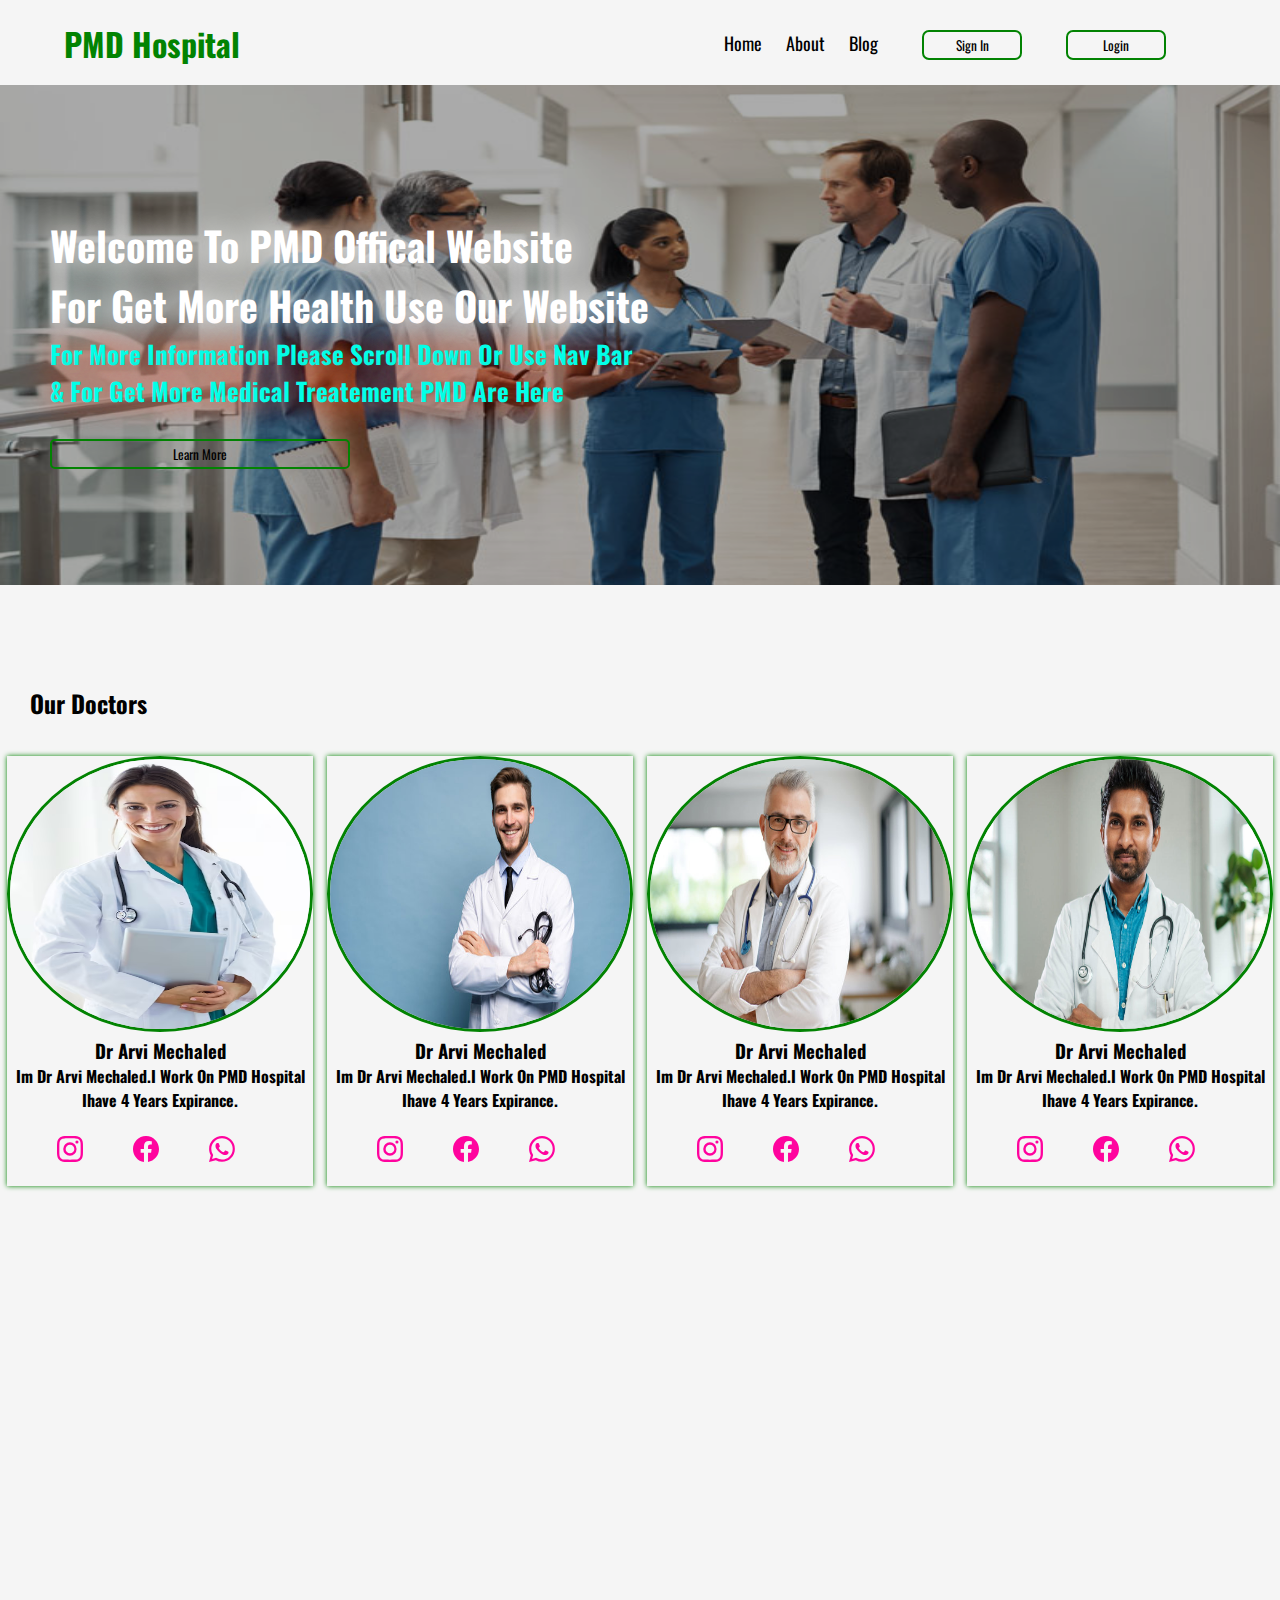
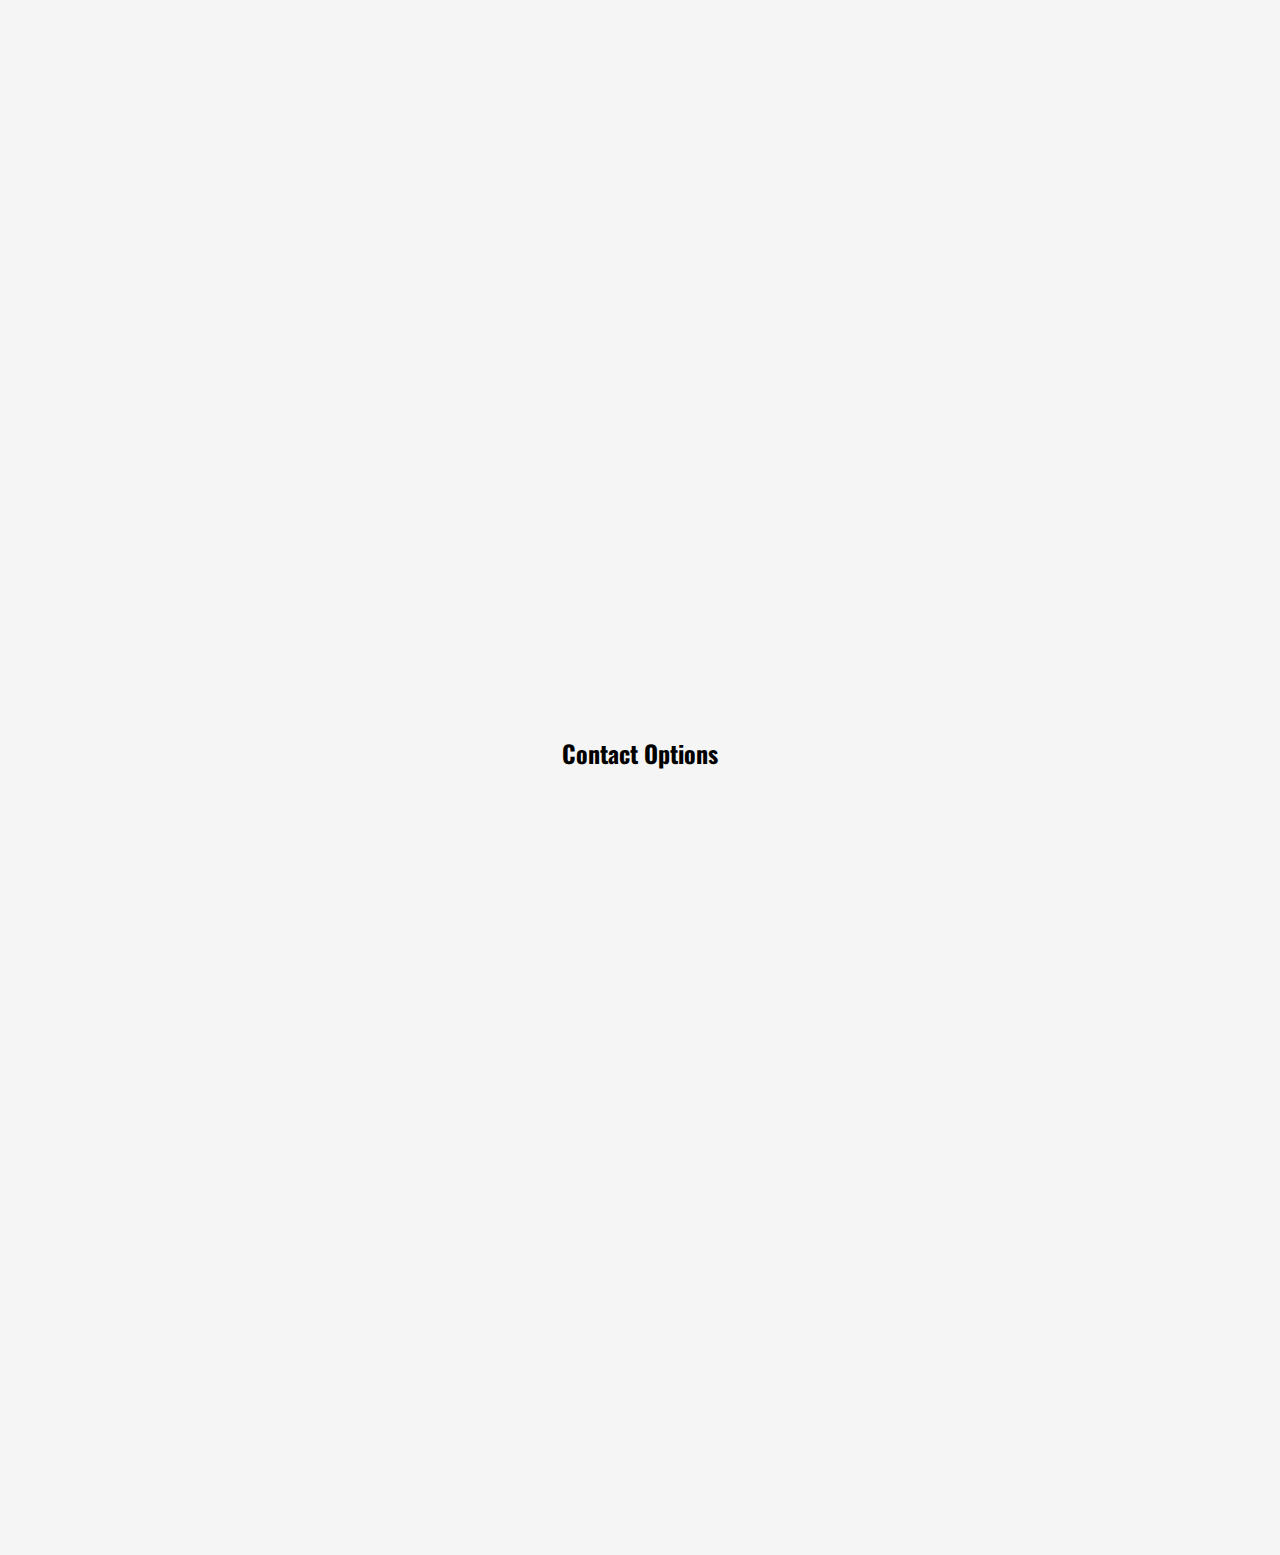
<file: hospital/index.html>
<!DOCTYPE html>
<html>
    <head>
        <link rel="preconnect" href="https://fonts.googleapis.com">
<link rel="preconnect" href="https://fonts.gstatic.com" crossorigin>
<link href="https://fonts.googleapis.com/css2?family=Oswald:wght@200..700&display=swap" rel="stylesheet">
        <title>PMD Hospital</title>
<link rel="stylesheet" href="style/main-style.css">
<link rel="icon" href="img/icon.png">
    </head>
    <body onload="anime()" id="body">

<div class="nav_bar">
    <div class="logo">
        <h1>PMD Hospital</h1>
    </div>

    <div class="button">
        <a href="#">Home</a>
        <a href="#">About</a>
        <a href="#">Blog</a>
        <button>Sign In</button>
        <button>Login</button>
    </div>

</div>


<div class="home_ui">
    <div id="text" class="text_part">
        <h1>Welcome To PMD Offical Website</h1>
        <h1>For Get More Health Use Our Website</h1>
        <h2>For More Information Please Scroll Down Or Use Nav Bar <br>
            & For Get More Medical Treatement PMD Are Here
        </h2>
        <button>Learn More</button>
    </div>
    <img src="img/img.jpg">
</div>


<div class="about">

<h2 style="margin-left:30px;">Our Doctors</h2>

<div class="flex_part">


    <div class="doctor">
<img src="img/d1.avif">
<h3>Dr Arvi Mechaled</h3>
<h4>Im Dr Arvi Mechaled.I Work On PMD Hospital<br>
    Ihave 4 Years Expirance.
</h4>
<br>

<div class="social_media">
    <svg xmlns="http://www.w3.org/2000/svg" width="26" height="26" fill="currentColor" class="bi bi-instagram" viewBox="0 0 16 16">
        <path d="M8 0C5.829 0 5.556.01 4.703.048 3.85.088 3.269.222 2.76.42a3.9 3.9 0 0 0-1.417.923A3.9 3.9 0 0 0 .42 2.76C.222 3.268.087 3.85.048 4.7.01 5.555 0 5.827 0 8.001c0 2.172.01 2.444.048 3.297.04.852.174 1.433.372 1.942.205.526.478.972.923 1.417.444.445.89.719 1.416.923.51.198 1.09.333 1.942.372C5.555 15.99 5.827 16 8 16s2.444-.01 3.298-.048c.851-.04 1.434-.174 1.943-.372a3.9 3.9 0 0 0 1.416-.923c.445-.445.718-.891.923-1.417.197-.509.332-1.09.372-1.942C15.99 10.445 16 10.173 16 8s-.01-2.445-.048-3.299c-.04-.851-.175-1.433-.372-1.941a3.9 3.9 0 0 0-.923-1.417A3.9 3.9 0 0 0 13.24.42c-.51-.198-1.092-.333-1.943-.372C10.443.01 10.172 0 7.998 0zm-.717 1.442h.718c2.136 0 2.389.007 3.232.046.78.035 1.204.166 1.486.275.373.145.64.319.92.599s.453.546.598.92c.11.281.24.705.275 1.485.039.843.047 1.096.047 3.231s-.008 2.389-.047 3.232c-.035.78-.166 1.203-.275 1.485a2.5 2.5 0 0 1-.599.919c-.28.28-.546.453-.92.598-.28.11-.704.24-1.485.276-.843.038-1.096.047-3.232.047s-2.39-.009-3.233-.047c-.78-.036-1.203-.166-1.485-.276a2.5 2.5 0 0 1-.92-.598 2.5 2.5 0 0 1-.6-.92c-.109-.281-.24-.705-.275-1.485-.038-.843-.046-1.096-.046-3.233s.008-2.388.046-3.231c.036-.78.166-1.204.276-1.486.145-.373.319-.64.599-.92s.546-.453.92-.598c.282-.11.705-.24 1.485-.276.738-.034 1.024-.044 2.515-.045zm4.988 1.328a.96.96 0 1 0 0 1.92.96.96 0 0 0 0-1.92m-4.27 1.122a4.109 4.109 0 1 0 0 8.217 4.109 4.109 0 0 0 0-8.217m0 1.441a2.667 2.667 0 1 1 0 5.334 2.667 2.667 0 0 1 0-5.334"/>
      </svg>

      <svg xmlns="http://www.w3.org/2000/svg" width="26" height="26" fill="currentColor" class="bi bi-facebook" viewBox="0 0 16 16">
        <path d="M16 8.049c0-4.446-3.582-8.05-8-8.05C3.58 0-.002 3.603-.002 8.05c0 4.017 2.926 7.347 6.75 7.951v-5.625h-2.03V8.05H6.75V6.275c0-2.017 1.195-3.131 3.022-3.131.876 0 1.791.157 1.791.157v1.98h-1.009c-.993 0-1.303.621-1.303 1.258v1.51h2.218l-.354 2.326H9.25V16c3.824-.604 6.75-3.934 6.75-7.951"/>
      </svg>

      <svg xmlns="http://www.w3.org/2000/svg" width="26" height="26" fill="currentColor" class="bi bi-whatsapp" viewBox="0 0 16 16">
        <path d="M13.601 2.326A7.85 7.85 0 0 0 7.994 0C3.627 0 .068 3.558.064 7.926c0 1.399.366 2.76 1.057 3.965L0 16l4.204-1.102a7.9 7.9 0 0 0 3.79.965h.004c4.368 0 7.926-3.558 7.93-7.93A7.9 7.9 0 0 0 13.6 2.326zM7.994 14.521a6.6 6.6 0 0 1-3.356-.92l-.24-.144-2.494.654.666-2.433-.156-.251a6.56 6.56 0 0 1-1.007-3.505c0-3.626 2.957-6.584 6.591-6.584a6.56 6.56 0 0 1 4.66 1.931 6.56 6.56 0 0 1 1.928 4.66c-.004 3.639-2.961 6.592-6.592 6.592m3.615-4.934c-.197-.099-1.17-.578-1.353-.646-.182-.065-.315-.099-.445.099-.133.197-.513.646-.627.775-.114.133-.232.148-.43.05-.197-.1-.836-.308-1.592-.985-.59-.525-.985-1.175-1.103-1.372-.114-.198-.011-.304.088-.403.087-.088.197-.232.296-.346.1-.114.133-.198.198-.33.065-.134.034-.248-.015-.347-.05-.099-.445-1.076-.612-1.47-.16-.389-.323-.335-.445-.34-.114-.007-.247-.007-.38-.007a.73.73 0 0 0-.529.247c-.182.198-.691.677-.691 1.654s.71 1.916.81 2.049c.098.133 1.394 2.132 3.383 2.992.47.205.84.326 1.129.418.475.152.904.129 1.246.08.38-.058 1.171-.48 1.338-.943.164-.464.164-.86.114-.943-.049-.084-.182-.133-.38-.232"/>
      </svg>

</div>

</div>



<div class="doctor">
    <img src="img/d2.jpg">
    <h3>Dr Arvi Mechaled</h3>
    <h4>Im Dr Arvi Mechaled.I Work On PMD Hospital<br>
        Ihave 4 Years Expirance.
    </h4>
    <br>

<div class="social_media">
    <svg xmlns="http://www.w3.org/2000/svg" width="26" height="26" fill="currentColor" class="bi bi-instagram" viewBox="0 0 16 16">
        <path d="M8 0C5.829 0 5.556.01 4.703.048 3.85.088 3.269.222 2.76.42a3.9 3.9 0 0 0-1.417.923A3.9 3.9 0 0 0 .42 2.76C.222 3.268.087 3.85.048 4.7.01 5.555 0 5.827 0 8.001c0 2.172.01 2.444.048 3.297.04.852.174 1.433.372 1.942.205.526.478.972.923 1.417.444.445.89.719 1.416.923.51.198 1.09.333 1.942.372C5.555 15.99 5.827 16 8 16s2.444-.01 3.298-.048c.851-.04 1.434-.174 1.943-.372a3.9 3.9 0 0 0 1.416-.923c.445-.445.718-.891.923-1.417.197-.509.332-1.09.372-1.942C15.99 10.445 16 10.173 16 8s-.01-2.445-.048-3.299c-.04-.851-.175-1.433-.372-1.941a3.9 3.9 0 0 0-.923-1.417A3.9 3.9 0 0 0 13.24.42c-.51-.198-1.092-.333-1.943-.372C10.443.01 10.172 0 7.998 0zm-.717 1.442h.718c2.136 0 2.389.007 3.232.046.78.035 1.204.166 1.486.275.373.145.64.319.92.599s.453.546.598.92c.11.281.24.705.275 1.485.039.843.047 1.096.047 3.231s-.008 2.389-.047 3.232c-.035.78-.166 1.203-.275 1.485a2.5 2.5 0 0 1-.599.919c-.28.28-.546.453-.92.598-.28.11-.704.24-1.485.276-.843.038-1.096.047-3.232.047s-2.39-.009-3.233-.047c-.78-.036-1.203-.166-1.485-.276a2.5 2.5 0 0 1-.92-.598 2.5 2.5 0 0 1-.6-.92c-.109-.281-.24-.705-.275-1.485-.038-.843-.046-1.096-.046-3.233s.008-2.388.046-3.231c.036-.78.166-1.204.276-1.486.145-.373.319-.64.599-.92s.546-.453.92-.598c.282-.11.705-.24 1.485-.276.738-.034 1.024-.044 2.515-.045zm4.988 1.328a.96.96 0 1 0 0 1.92.96.96 0 0 0 0-1.92m-4.27 1.122a4.109 4.109 0 1 0 0 8.217 4.109 4.109 0 0 0 0-8.217m0 1.441a2.667 2.667 0 1 1 0 5.334 2.667 2.667 0 0 1 0-5.334"/>
      </svg>

      <svg xmlns="http://www.w3.org/2000/svg" width="26" height="26" fill="currentColor" class="bi bi-facebook" viewBox="0 0 16 16">
        <path d="M16 8.049c0-4.446-3.582-8.05-8-8.05C3.58 0-.002 3.603-.002 8.05c0 4.017 2.926 7.347 6.75 7.951v-5.625h-2.03V8.05H6.75V6.275c0-2.017 1.195-3.131 3.022-3.131.876 0 1.791.157 1.791.157v1.98h-1.009c-.993 0-1.303.621-1.303 1.258v1.51h2.218l-.354 2.326H9.25V16c3.824-.604 6.75-3.934 6.75-7.951"/>
      </svg>

      <svg xmlns="http://www.w3.org/2000/svg" width="26" height="26" fill="currentColor" class="bi bi-whatsapp" viewBox="0 0 16 16">
        <path d="M13.601 2.326A7.85 7.85 0 0 0 7.994 0C3.627 0 .068 3.558.064 7.926c0 1.399.366 2.76 1.057 3.965L0 16l4.204-1.102a7.9 7.9 0 0 0 3.79.965h.004c4.368 0 7.926-3.558 7.93-7.93A7.9 7.9 0 0 0 13.6 2.326zM7.994 14.521a6.6 6.6 0 0 1-3.356-.92l-.24-.144-2.494.654.666-2.433-.156-.251a6.56 6.56 0 0 1-1.007-3.505c0-3.626 2.957-6.584 6.591-6.584a6.56 6.56 0 0 1 4.66 1.931 6.56 6.56 0 0 1 1.928 4.66c-.004 3.639-2.961 6.592-6.592 6.592m3.615-4.934c-.197-.099-1.17-.578-1.353-.646-.182-.065-.315-.099-.445.099-.133.197-.513.646-.627.775-.114.133-.232.148-.43.05-.197-.1-.836-.308-1.592-.985-.59-.525-.985-1.175-1.103-1.372-.114-.198-.011-.304.088-.403.087-.088.197-.232.296-.346.1-.114.133-.198.198-.33.065-.134.034-.248-.015-.347-.05-.099-.445-1.076-.612-1.47-.16-.389-.323-.335-.445-.34-.114-.007-.247-.007-.38-.007a.73.73 0 0 0-.529.247c-.182.198-.691.677-.691 1.654s.71 1.916.81 2.049c.098.133 1.394 2.132 3.383 2.992.47.205.84.326 1.129.418.475.152.904.129 1.246.08.38-.058 1.171-.48 1.338-.943.164-.464.164-.86.114-.943-.049-.084-.182-.133-.38-.232"/>
      </svg>

</div>
    </div>



    <div class="doctor">
        <img src="img/d3.jpg">
        <h3>Dr Arvi Mechaled</h3>
        <h4>Im Dr Arvi Mechaled.I Work On PMD Hospital<br>
            Ihave 4 Years Expirance.
        </h4>
        <br>

<div class="social_media">
    <svg xmlns="http://www.w3.org/2000/svg" width="26" height="26" fill="currentColor" class="bi bi-instagram" viewBox="0 0 16 16">
        <path d="M8 0C5.829 0 5.556.01 4.703.048 3.85.088 3.269.222 2.76.42a3.9 3.9 0 0 0-1.417.923A3.9 3.9 0 0 0 .42 2.76C.222 3.268.087 3.85.048 4.7.01 5.555 0 5.827 0 8.001c0 2.172.01 2.444.048 3.297.04.852.174 1.433.372 1.942.205.526.478.972.923 1.417.444.445.89.719 1.416.923.51.198 1.09.333 1.942.372C5.555 15.99 5.827 16 8 16s2.444-.01 3.298-.048c.851-.04 1.434-.174 1.943-.372a3.9 3.9 0 0 0 1.416-.923c.445-.445.718-.891.923-1.417.197-.509.332-1.09.372-1.942C15.99 10.445 16 10.173 16 8s-.01-2.445-.048-3.299c-.04-.851-.175-1.433-.372-1.941a3.9 3.9 0 0 0-.923-1.417A3.9 3.9 0 0 0 13.24.42c-.51-.198-1.092-.333-1.943-.372C10.443.01 10.172 0 7.998 0zm-.717 1.442h.718c2.136 0 2.389.007 3.232.046.78.035 1.204.166 1.486.275.373.145.64.319.92.599s.453.546.598.92c.11.281.24.705.275 1.485.039.843.047 1.096.047 3.231s-.008 2.389-.047 3.232c-.035.78-.166 1.203-.275 1.485a2.5 2.5 0 0 1-.599.919c-.28.28-.546.453-.92.598-.28.11-.704.24-1.485.276-.843.038-1.096.047-3.232.047s-2.39-.009-3.233-.047c-.78-.036-1.203-.166-1.485-.276a2.5 2.5 0 0 1-.92-.598 2.5 2.5 0 0 1-.6-.92c-.109-.281-.24-.705-.275-1.485-.038-.843-.046-1.096-.046-3.233s.008-2.388.046-3.231c.036-.78.166-1.204.276-1.486.145-.373.319-.64.599-.92s.546-.453.92-.598c.282-.11.705-.24 1.485-.276.738-.034 1.024-.044 2.515-.045zm4.988 1.328a.96.96 0 1 0 0 1.92.96.96 0 0 0 0-1.92m-4.27 1.122a4.109 4.109 0 1 0 0 8.217 4.109 4.109 0 0 0 0-8.217m0 1.441a2.667 2.667 0 1 1 0 5.334 2.667 2.667 0 0 1 0-5.334"/>
      </svg>

      <svg xmlns="http://www.w3.org/2000/svg" width="26" height="26" fill="currentColor" class="bi bi-facebook" viewBox="0 0 16 16">
        <path d="M16 8.049c0-4.446-3.582-8.05-8-8.05C3.58 0-.002 3.603-.002 8.05c0 4.017 2.926 7.347 6.75 7.951v-5.625h-2.03V8.05H6.75V6.275c0-2.017 1.195-3.131 3.022-3.131.876 0 1.791.157 1.791.157v1.98h-1.009c-.993 0-1.303.621-1.303 1.258v1.51h2.218l-.354 2.326H9.25V16c3.824-.604 6.75-3.934 6.75-7.951"/>
      </svg>

      <svg xmlns="http://www.w3.org/2000/svg" width="26" height="26" fill="currentColor" class="bi bi-whatsapp" viewBox="0 0 16 16">
        <path d="M13.601 2.326A7.85 7.85 0 0 0 7.994 0C3.627 0 .068 3.558.064 7.926c0 1.399.366 2.76 1.057 3.965L0 16l4.204-1.102a7.9 7.9 0 0 0 3.79.965h.004c4.368 0 7.926-3.558 7.93-7.93A7.9 7.9 0 0 0 13.6 2.326zM7.994 14.521a6.6 6.6 0 0 1-3.356-.92l-.24-.144-2.494.654.666-2.433-.156-.251a6.56 6.56 0 0 1-1.007-3.505c0-3.626 2.957-6.584 6.591-6.584a6.56 6.56 0 0 1 4.66 1.931 6.56 6.56 0 0 1 1.928 4.66c-.004 3.639-2.961 6.592-6.592 6.592m3.615-4.934c-.197-.099-1.17-.578-1.353-.646-.182-.065-.315-.099-.445.099-.133.197-.513.646-.627.775-.114.133-.232.148-.43.05-.197-.1-.836-.308-1.592-.985-.59-.525-.985-1.175-1.103-1.372-.114-.198-.011-.304.088-.403.087-.088.197-.232.296-.346.1-.114.133-.198.198-.33.065-.134.034-.248-.015-.347-.05-.099-.445-1.076-.612-1.47-.16-.389-.323-.335-.445-.34-.114-.007-.247-.007-.38-.007a.73.73 0 0 0-.529.247c-.182.198-.691.677-.691 1.654s.71 1.916.81 2.049c.098.133 1.394 2.132 3.383 2.992.47.205.84.326 1.129.418.475.152.904.129 1.246.08.38-.058 1.171-.48 1.338-.943.164-.464.164-.86.114-.943-.049-.084-.182-.133-.38-.232"/>
      </svg>

</div>
        </div>


        <div class="doctor">
            <img src="img/d4.jpg">
            <h3>Dr Arvi Mechaled</h3>
            <h4>Im Dr Arvi Mechaled.I Work On PMD Hospital<br>
                Ihave 4 Years Expirance.
            </h4>
            <br>

<div class="social_media">
    <svg xmlns="http://www.w3.org/2000/svg" width="26" height="26" fill="currentColor" class="bi bi-instagram" viewBox="0 0 16 16">
        <path d="M8 0C5.829 0 5.556.01 4.703.048 3.85.088 3.269.222 2.76.42a3.9 3.9 0 0 0-1.417.923A3.9 3.9 0 0 0 .42 2.76C.222 3.268.087 3.85.048 4.7.01 5.555 0 5.827 0 8.001c0 2.172.01 2.444.048 3.297.04.852.174 1.433.372 1.942.205.526.478.972.923 1.417.444.445.89.719 1.416.923.51.198 1.09.333 1.942.372C5.555 15.99 5.827 16 8 16s2.444-.01 3.298-.048c.851-.04 1.434-.174 1.943-.372a3.9 3.9 0 0 0 1.416-.923c.445-.445.718-.891.923-1.417.197-.509.332-1.09.372-1.942C15.99 10.445 16 10.173 16 8s-.01-2.445-.048-3.299c-.04-.851-.175-1.433-.372-1.941a3.9 3.9 0 0 0-.923-1.417A3.9 3.9 0 0 0 13.24.42c-.51-.198-1.092-.333-1.943-.372C10.443.01 10.172 0 7.998 0zm-.717 1.442h.718c2.136 0 2.389.007 3.232.046.78.035 1.204.166 1.486.275.373.145.64.319.92.599s.453.546.598.92c.11.281.24.705.275 1.485.039.843.047 1.096.047 3.231s-.008 2.389-.047 3.232c-.035.78-.166 1.203-.275 1.485a2.5 2.5 0 0 1-.599.919c-.28.28-.546.453-.92.598-.28.11-.704.24-1.485.276-.843.038-1.096.047-3.232.047s-2.39-.009-3.233-.047c-.78-.036-1.203-.166-1.485-.276a2.5 2.5 0 0 1-.92-.598 2.5 2.5 0 0 1-.6-.92c-.109-.281-.24-.705-.275-1.485-.038-.843-.046-1.096-.046-3.233s.008-2.388.046-3.231c.036-.78.166-1.204.276-1.486.145-.373.319-.64.599-.92s.546-.453.92-.598c.282-.11.705-.24 1.485-.276.738-.034 1.024-.044 2.515-.045zm4.988 1.328a.96.96 0 1 0 0 1.92.96.96 0 0 0 0-1.92m-4.27 1.122a4.109 4.109 0 1 0 0 8.217 4.109 4.109 0 0 0 0-8.217m0 1.441a2.667 2.667 0 1 1 0 5.334 2.667 2.667 0 0 1 0-5.334"/>
      </svg>

      <svg xmlns="http://www.w3.org/2000/svg" width="26" height="26" fill="currentColor" class="bi bi-facebook" viewBox="0 0 16 16">
        <path d="M16 8.049c0-4.446-3.582-8.05-8-8.05C3.58 0-.002 3.603-.002 8.05c0 4.017 2.926 7.347 6.75 7.951v-5.625h-2.03V8.05H6.75V6.275c0-2.017 1.195-3.131 3.022-3.131.876 0 1.791.157 1.791.157v1.98h-1.009c-.993 0-1.303.621-1.303 1.258v1.51h2.218l-.354 2.326H9.25V16c3.824-.604 6.75-3.934 6.75-7.951"/>
      </svg>

      <svg xmlns="http://www.w3.org/2000/svg" width="26" height="26" fill="currentColor" class="bi bi-whatsapp" viewBox="0 0 16 16">
        <path d="M13.601 2.326A7.85 7.85 0 0 0 7.994 0C3.627 0 .068 3.558.064 7.926c0 1.399.366 2.76 1.057 3.965L0 16l4.204-1.102a7.9 7.9 0 0 0 3.79.965h.004c4.368 0 7.926-3.558 7.93-7.93A7.9 7.9 0 0 0 13.6 2.326zM7.994 14.521a6.6 6.6 0 0 1-3.356-.92l-.24-.144-2.494.654.666-2.433-.156-.251a6.56 6.56 0 0 1-1.007-3.505c0-3.626 2.957-6.584 6.591-6.584a6.56 6.56 0 0 1 4.66 1.931 6.56 6.56 0 0 1 1.928 4.66c-.004 3.639-2.961 6.592-6.592 6.592m3.615-4.934c-.197-.099-1.17-.578-1.353-.646-.182-.065-.315-.099-.445.099-.133.197-.513.646-.627.775-.114.133-.232.148-.43.05-.197-.1-.836-.308-1.592-.985-.59-.525-.985-1.175-1.103-1.372-.114-.198-.011-.304.088-.403.087-.088.197-.232.296-.346.1-.114.133-.198.198-.33.065-.134.034-.248-.015-.347-.05-.099-.445-1.076-.612-1.47-.16-.389-.323-.335-.445-.34-.114-.007-.247-.007-.38-.007a.73.73 0 0 0-.529.247c-.182.198-.691.677-.691 1.654s.71 1.916.81 2.049c.098.133 1.394 2.132 3.383 2.992.47.205.84.326 1.129.418.475.152.904.129 1.246.08.38-.058 1.171-.48 1.338-.943.164-.464.164-.86.114-.943-.049-.084-.182-.133-.38-.232"/>
      </svg>

</div>
            </div>



</div>

</div>

<div id="hospital" class="next_about_section">
    <h2>Hospital Image</h2>

    <div class="other_flex_section">
        <div class="grad_part">
            <h2>Our hospital Reseption</h2>
            <button>Learn More</button>
        </div>
        <img src="img/img2.jpg">
        <div class="text_flex">
            <h3>Lorem ipsum dolor sit amet consectetur adipisicing elit. 
                Pariatur ipsum voluptatum, sapiente eum non ad voluptate.
                 Rerum tempore voluptatem laboriosam, laborum voluptas, 
                 harum, illo temporibus quo aut aperiam similique earum.</h3>
        </div>
    </div><br><br><br><br>
    <hr>
</div>

<div id="ab2" class="ab_2_sec">

    <div class="flext_text_part">
        <h2>About Bed Rooms</h2>
        <h4>Lorem ipsum, dolor sit amet consectetur adipisicing elit. 
            Recusandae facilis, debitis voluptas distinctio hic, temporibus 
            aut quasi reiciendis mollitia expedita dolorem. Perferendis 
            minus aliquam nam hic, dolor repudiandae at vitae.Lorem ipsum, dolor sit amet consectetur adipisicing elit. 
            Recusandae facilis, debitis voluptas distinctio hic, temporibus 
            aut quasi reiciendis mollitia expedita dolorem. Perferendis 
            minus aliquam nam hic, dolor repudiandae at vitae.</h4>
    </div>
<img src="img/img3.jpg">

</div>


  
<div class="contact">
  
<h2>Contact Options</h2>

  <div id="icons" class="contact_items">




<div  class="icon">
    <svg xmlns="http://www.w3.org/2000/svg" width="46" height="46" fill="currentColor" class="bi bi-telegram" viewBox="0 0 16 16">
  <path d="M16 8A8 8 0 1 1 0 8a8 8 0 0 1 16 0M8.287 5.906q-1.168.486-4.666 2.01-.567.225-.595.442c-.03.243.275.339.69.47l.175.055c.408.133.958.288 1.243.294q.39.01.868-.32 3.269-2.206 3.374-2.23c.05-.012.12-.026.166.016s.042.12.037.141c-.03.129-1.227 1.241-1.846 1.817-.193.18-.33.307-.358.336a8 8 0 0 1-.188.186c-.38.366-.664.64.015 1.088.327.216.589.393.85.571.284.194.568.387.936.629q.14.092.27.187c.331.236.63.448.997.414.214-.02.435-.22.547-.82.265-1.417.786-4.486.906-5.751a1.4 1.4 0 0 0-.013-.315.34.34 0 0 0-.114-.217.53.53 0 0 0-.31-.093c-.3.005-.763.166-2.984 1.09"/>
</svg>

<h2>Telegram </h2>

</div>



<div class="icon">
    <svg xmlns="http://www.w3.org/2000/svg" width="46" height="46" fill="currentColor" class="bi bi-instagram" viewBox="0 0 16 16">
  <path d="M8 0C5.829 0 5.556.01 4.703.048 3.85.088 3.269.222 2.76.42a3.9 3.9 0 0 0-1.417.923A3.9 3.9 0 0 0 .42 2.76C.222 3.268.087 3.85.048 4.7.01 5.555 0 5.827 0 8.001c0 2.172.01 2.444.048 3.297.04.852.174 1.433.372 1.942.205.526.478.972.923 1.417.444.445.89.719 1.416.923.51.198 1.09.333 1.942.372C5.555 15.99 5.827 16 8 16s2.444-.01 3.298-.048c.851-.04 1.434-.174 1.943-.372a3.9 3.9 0 0 0 1.416-.923c.445-.445.718-.891.923-1.417.197-.509.332-1.09.372-1.942C15.99 10.445 16 10.173 16 8s-.01-2.445-.048-3.299c-.04-.851-.175-1.433-.372-1.941a3.9 3.9 0 0 0-.923-1.417A3.9 3.9 0 0 0 13.24.42c-.51-.198-1.092-.333-1.943-.372C10.443.01 10.172 0 7.998 0zm-.717 1.442h.718c2.136 0 2.389.007 3.232.046.78.035 1.204.166 1.486.275.373.145.64.319.92.599s.453.546.598.92c.11.281.24.705.275 1.485.039.843.047 1.096.047 3.231s-.008 2.389-.047 3.232c-.035.78-.166 1.203-.275 1.485a2.5 2.5 0 0 1-.599.919c-.28.28-.546.453-.92.598-.28.11-.704.24-1.485.276-.843.038-1.096.047-3.232.047s-2.39-.009-3.233-.047c-.78-.036-1.203-.166-1.485-.276a2.5 2.5 0 0 1-.92-.598 2.5 2.5 0 0 1-.6-.92c-.109-.281-.24-.705-.275-1.485-.038-.843-.046-1.096-.046-3.233s.008-2.388.046-3.231c.036-.78.166-1.204.276-1.486.145-.373.319-.64.599-.92s.546-.453.92-.598c.282-.11.705-.24 1.485-.276.738-.034 1.024-.044 2.515-.045zm4.988 1.328a.96.96 0 1 0 0 1.92.96.96 0 0 0 0-1.92m-4.27 1.122a4.109 4.109 0 1 0 0 8.217 4.109 4.109 0 0 0 0-8.217m0 1.441a2.667 2.667 0 1 1 0 5.334 2.667 2.667 0 0 1 0-5.334"/>
</svg>

<h2>Instagram</h2>
  </div>







<div class="icon">
<svg xmlns="http://www.w3.org/2000/svg" width="46" height="46" fill="currentColor" class="bi bi-linkedin" viewBox="0 0 16 16">
  <path d="M0 1.146C0 .513.526 0 1.175 0h13.65C15.474 0 16 .513 16 1.146v13.708c0 .633-.526 1.146-1.175 1.146H1.175C.526 16 0 15.487 0 14.854zm4.943 12.248V6.169H2.542v7.225zm-1.2-8.212c.837 0 1.358-.554 1.358-1.248-.015-.709-.52-1.248-1.342-1.248S2.4 3.226 2.4 3.934c0 .694.521 1.248 1.327 1.248zm4.908 8.212V9.359c0-.216.016-.432.08-.586.173-.431.568-.878 1.232-.878.869 0 1.216.662 1.216 1.634v3.865h2.401V9.25c0-2.22-1.184-3.252-2.764-3.252-1.274 0-1.845.7-2.165 1.193v.025h-.016l.016-.025V6.169h-2.4c.03.678 0 7.225 0 7.225z"/>
</svg>

<h2>Linked In</h2>
  </div>



<div class="icon">
<svg xmlns="http://www.w3.org/2000/svg" width="46" height="46" fill="currentColor" class="bi bi-whatsapp" viewBox="0 0 16 16">
  <path d="M13.601 2.326A7.85 7.85 0 0 0 7.994 0C3.627 0 .068 3.558.064 7.926c0 1.399.366 2.76 1.057 3.965L0 16l4.204-1.102a7.9 7.9 0 0 0 3.79.965h.004c4.368 0 7.926-3.558 7.93-7.93A7.9 7.9 0 0 0 13.6 2.326zM7.994 14.521a6.6 6.6 0 0 1-3.356-.92l-.24-.144-2.494.654.666-2.433-.156-.251a6.56 6.56 0 0 1-1.007-3.505c0-3.626 2.957-6.584 6.591-6.584a6.56 6.56 0 0 1 4.66 1.931 6.56 6.56 0 0 1 1.928 4.66c-.004 3.639-2.961 6.592-6.592 6.592m3.615-4.934c-.197-.099-1.17-.578-1.353-.646-.182-.065-.315-.099-.445.099-.133.197-.513.646-.627.775-.114.133-.232.148-.43.05-.197-.1-.836-.308-1.592-.985-.59-.525-.985-1.175-1.103-1.372-.114-.198-.011-.304.088-.403.087-.088.197-.232.296-.346.1-.114.133-.198.198-.33.065-.134.034-.248-.015-.347-.05-.099-.445-1.076-.612-1.47-.16-.389-.323-.335-.445-.34-.114-.007-.247-.007-.38-.007a.73.73 0 0 0-.529.247c-.182.198-.691.677-.691 1.654s.71 1.916.81 2.049c.098.133 1.394 2.132 3.383 2.992.47.205.84.326 1.129.418.475.152.904.129 1.246.08.38-.058 1.171-.48 1.338-.943.164-.464.164-.86.114-.943-.049-.084-.182-.133-.38-.232"/>
</svg>

<h2>Whatsapp</h2>
  </div>



<div class="icon">
<svg xmlns="http://www.w3.org/2000/svg" width="46" height="46" fill="currentColor" class="bi bi-facebook" viewBox="0 0 16 16">
  <path d="M16 8.049c0-4.446-3.582-8.05-8-8.05C3.58 0-.002 3.603-.002 8.05c0 4.017 2.926 7.347 6.75 7.951v-5.625h-2.03V8.05H6.75V6.275c0-2.017 1.195-3.131 3.022-3.131.876 0 1.791.157 1.791.157v1.98h-1.009c-.993 0-1.303.621-1.303 1.258v1.51h2.218l-.354 2.326H9.25V16c3.824-.604 6.75-3.934 6.75-7.951"/>
</svg>

<h2>Facebook</h2>
  </div>



<div class="icon">
<svg xmlns="http://www.w3.org/2000/svg" width="46" height="46" fill="currentColor" class="bi bi-twitter-x" viewBox="0 0 16 16">
  <path d="M12.6.75h2.454l-5.36 6.142L16 15.25h-4.937l-3.867-5.07-4.425 5.07H.316l5.733-6.57L0 .75h5.063l3.495 4.633L12.601.75Zm-.86 13.028h1.36L4.323 2.145H2.865z"/>
</svg>

<h2>Twitter X</h2>
  </div>






</div>

</div>

<div id="footer" class="footer">
<br>
<hr>

<div class="flex_items">

<div class="items">
<a href="#">Home</a><br>
<a href="#">About</a><br>
<a href="#">Contact</a><br>
<a href="#">Blog</a><br>

</div>



<div class="items">
  <a href="#">Etpro Officail Page</a><br>
  <a href="#">Developed With</a><br>
  <a href="#">Subscibe Us</a><br>
  <a href="#">Privecy & Policy</a><br>
  
  </div>


  <div class="items">
    <a href="#">Create Account</a><br>
    <a href="#">Contact Doctors</a><br>
    <a href="#">Get Instagram Address</a><br>
    <a href="#">Login Into This Page</a><br>
    </div>

    <div class="input">
    
      <input type="email" placeholder="Subscirbe"><button>Subscibe</button>
       
      </div>
</div>

<br><br>
<hr>

</div>

<script src="script/app.js"></script>
    </body>
</html>


<!--


Wow Finally We Did It !!!!!!


-->
</file>
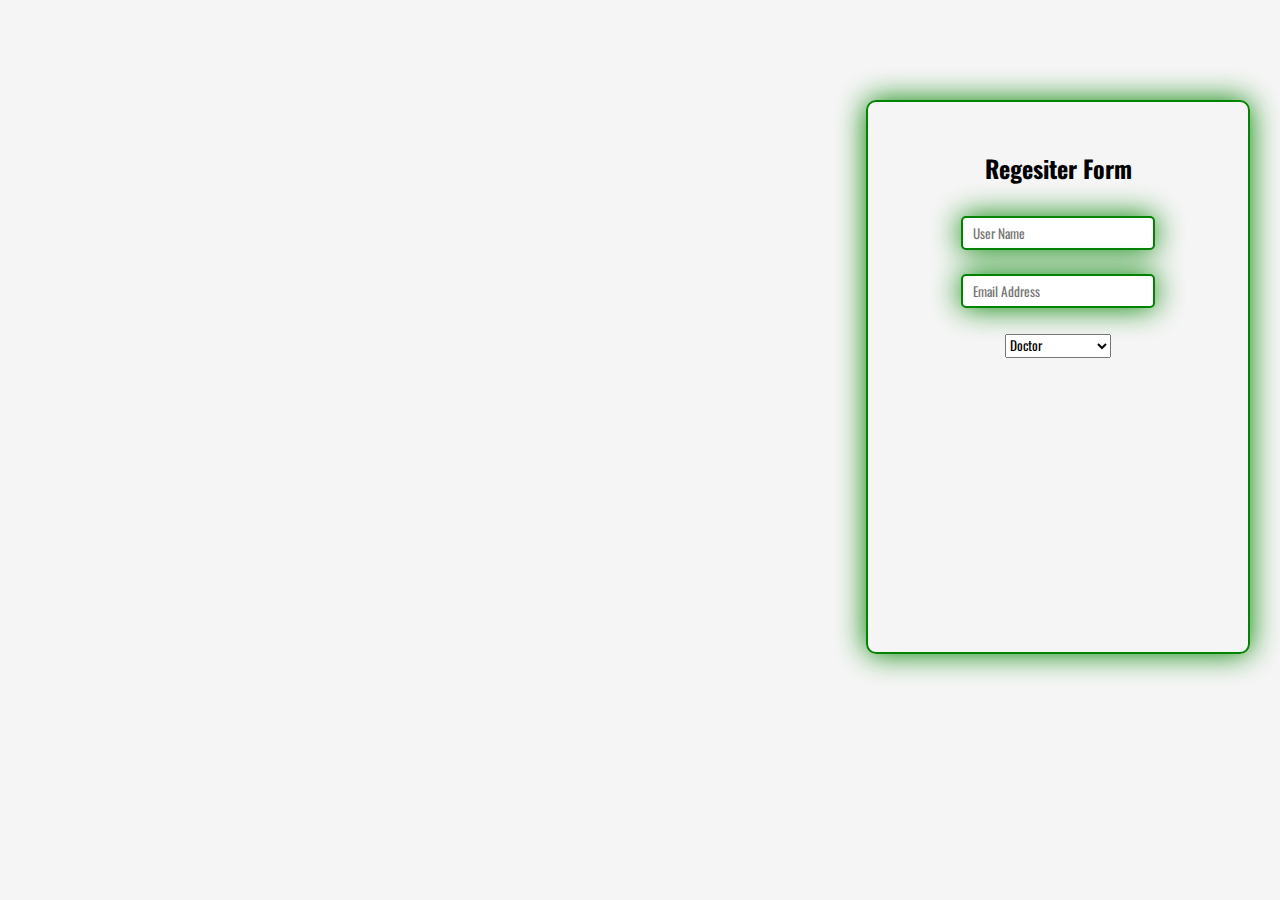
<file: hospital/signup.html>
<!DOCTYPE html>

<html>

<head>
    <link rel="preconnect" href="https://fonts.googleapis.com">
    <link rel="preconnect" href="https://fonts.gstatic.com" crossorigin>
    <link href="https://fonts.googleapis.com/css2?family=Oswald:wght@200..700&display=swap" rel="stylesheet">
            <title>PMD Hospital</title>
    <link rel="stylesheet" href="style/sign-style.css">
    <link rel="icon" href="img/icon.png">
</head>


<body>

<div class="input_box">
    <br><br>
<h2>Regesiter Form</h2>

<div class="input">

    <input type="username" name="username" placeholder="User Name"><br><br>
    <input type="email" name="email" placeholder="Email Address"><br><br>
    <select>
        <option>Doctor</option>
        <option>Coustomer</option>
        <option>Normal Web User</option>
    </select>

</div>


</div>


</body>

</html>
</file>
<file: hospital/style/main-style.css>
*{
    margin:0px;
    padding:0px;
    font-family: "Oswald", sans-serif;
    font-optical-sizing: auto;
    font-weight: <weight>;
    font-style: normal;
    scroll-behavior:smooth;
}
body{
    background:whitesmoke;
    overflow-y: scroll;
    overflow-x: hidden;
    color: black;
    opacity: 0;
    transition: 0.4s ease-in-out;
}
.nav_bar{
    width:90%;
    height: 40px;
    margin:auto;
    margin-top:20px;
    display: flex;
    position:sticky;
}
.nav_bar .logo{
    color:rgb(2, 131, 2);
}
.nav_bar .button{
    position:absolute;
    right:50px;
    margin-top: 10px;
}
.nav_bar .button a{
    color:black;
    text-decoration: none;
    margin-left: 20px;
    font-size: 18px;
    transition:0.3s ease-in-out;
    color: black;
}
.nav_bar .button a:hover{
    color:rgb(2, 131, 2);
}
.nav_bar .button button{
    margin-left: 40px;
    width:100px;
    height:30px;
    background: none;
    border:2px solid rgb(2, 131, 2);
    border-radius: 7px;
    cursor:pointer;
    transition:0.2s ease-in-out;
    color: black;
}
.nav_bar .button button:hover{
    background: rgb(2, 131, 2);
    color:white;
}
.home_ui{
    width:100%;
    height:500px;
    margin-top:25px;
}
.home_ui .text_part button{
    width:300px;
    height: 30px;
    background:transparent;
    border:2px solid  rgb(2, 131, 2);
    color:black;
    margin-top: 30px;
    border-radius: 5px;
    cursor: pointer;
    transition: 0.2s ease-in-out;
}
.home_ui .text_part button:hover{
    background: rgb(1, 122, 1);
    color:white;
}
.home_ui img{
    width:100%;
    height:500px;
    overflow: hidden;
}
.home_ui .text_part{
    position: absolute;
    padding-left: 0px;
    padding-top:130px;
    width:100%;
    height:370px;
    background: rgba(0, 0, 0, 0.329);
    z-index:3;
    transition: 0.8s ease-in-out;
}
.home_ui .text_part h1{
    font-size: 40px;
    color:white;
    text-shadow: 0px 0px 30px white;
}
.home_ui .text_part h2{
    color:#03ffe8;
    font-size: 25px;
    text-shadow: 0px 0px 30px rgb(255, 60, 0);
}
.about{
    width:100%;
    height:600px;
    margin-top:100px;
}
.about .flex_part{
    width:100%;
    height: 500px;
    overflow: hidden;
    display: flex;
}
.about .flex_part img{
    width:300px;
    height:270px;
    border-radius: 50%;
    border:3px solid  rgb(2, 131, 2);
}
.about .flex_part .doctor{
    text-align: center;
    margin-left: 30px;
    overflow: hidden;
    margin: auto;
    box-shadow: 0px 0px 5px rgb(2, 131, 2);
    cursor: pointer ;
    transition: 0.4s ease-in-out;
    height: 430px;
}
.about .flex_part .doctor:hover{
    background: rgb(2, 131, 2);
    color:white;
}
.about .flex_part .doctor:hover svg{
    color:white;
}
.about .flex_part .doctor .social_media{
    display: flex;
    text-align: center;
    width:300px;
}
.about .flex_part .doctor .social_media svg{
    padding-left:50px;
    color:#ff039e;
}
.next_about_section{
    margin-left:10px;
    height: 400px;
    opacity:0;
    transition: 0.4s ease-in-out;
}
.next_about_section .other_flex_section{
    display:flex;
    position:relative
}
.next_about_section .other_flex_section .grad_part{
    position:absolute;
    width:612px;
    height:306px;
    background:rgba(0, 0, 0, 0.514);
    color:white;
    text-align: center;
}
.next_about_section .other_flex_section .grad_part button{
    width: 250px;
    height:30px;
    margin-top:10px;
    cursor: pointer;
    border:2px solid rgb(2, 131, 2);
    background: none;
    color:white;
    border-radius: 5px;
    transition:0.4s ease-in-out;
}
.next_about_section .other_flex_section .grad_part button:hover{
    background: rgb(2, 131, 2);
}
.next_about_section .other_flex_section .grad_part h2{
    margin-top:120px;
}
.next_about_section .other_flex_section .text_flex{
    width:400px;
    margin-left: 30px;
    margin-top:50px;
    margin-left: 30px;
}
.ab_2_sec{
    height:500px;
    width:100%;
    margin-top:150px;
    overflow: hidden;
    opacity:0;
    transition: 0.4s ease-in-out;
}
.ab_2_sec img{
    width:100%;
    height:450px;
}
.ab_2_sec .flext_text_part{
    position: absolute;
    text-align:center;
    padding-top:150px;
    color:#ffffff;
    width:100%;
    height:300px;
    background: rgba(0, 0, 0, 0.438);
}
.contact{
    width:100%;
    height:500px;
    text-align: center;
}
.contact .contact_items{
    width:70%;
    height: 500px;
    margin-top:100px;
    display: flex;
    margin: auto;
    opacity: 0;
    transition: 0.4s ease-in-out;
}
.contact .contact_items .icon{
    margin-left: 50px;
    text-align: center;
    margin-top: 150px;
    cursor: pointer;
    height: 70px;
}

.contact .contact_items .icon svg{
    cursor: pointer;
    transition:0.4s ease-in-out;
}
.contact .contact_items .icon:hover{
    color: rgb(0, 255, 76);
}
.footer{
    height:320px;
    width:100%;
    background: rgb(130, 130, 130);;
    backdrop-filter: blur(5px);
    opacity: 0;
    transition: 0.4s ease-in-out;
}
.footer .flex_items{
    display:flex;
    padding-top: 120px;
}
.footer .flex_items .items{
    margin-left: 150px;
    border-left: 2px solid rgb(0, 255, 76);
}
.footer .flex_items .items a{
    color:black;
    text-decoration: none;
    font-size: 18px;
    transition: 0.4s ease-in-out;
    margin-left: 10px;
}
.footer .flex_items .items a:hover{
    color: rgb(0, 255, 76);
    padding-left: 5px;
    text-shadow: 0px 0px 30px rgb(0, 255, 76);
}
.footer .flex_items .input input{
    width:190px;
    height:30px;
    margin-top:27px;
    padding-left: 10px;
    border:2px solid white;
    background: white;
    margin-left: 40px;
}
.footer .flex_items .input button{
    width:100px;
    height:32.6px;
    border:2px solid white;
    background: white;
    cursor: pointer;
}
</file>
<file: hospital/style/sign-style.css>
*{
    margin:0px;
    padding: 0px;
    font-family: "Oswald", sans-serif;
    font-optical-sizing: auto;
    font-weight: <weight>;
    font-style: normal;
    scroll-behavior:smooth;
}
body{
    background: whitesmoke;
}
.input_box{
    width:380px;
    height: 550px;
    border:2px rgb(2, 131, 2) solid;
    position: absolute;
    right:30px;
    margin-top: 100px;
    border-radius:10px;
    box-shadow: 0px 0px 30px rgb(2, 131, 2);
    text-align: center;
}
.input_box .input{
    margin-top:30px;
}
.input_box .input input{
    width:180px;
    height:30px;
    padding-left: 10px;
    border:2px solid rgb(2, 131, 2);
    box-shadow: 0px 0px 30px rgb(2, 131, 2);
    border-radius: 5px;
    transition:0.2s ease;
}
.input_box .input input:focus{
    scale:1.1;
}
/*
main-color:rgb(2, 131, 2);
*/
</file>
